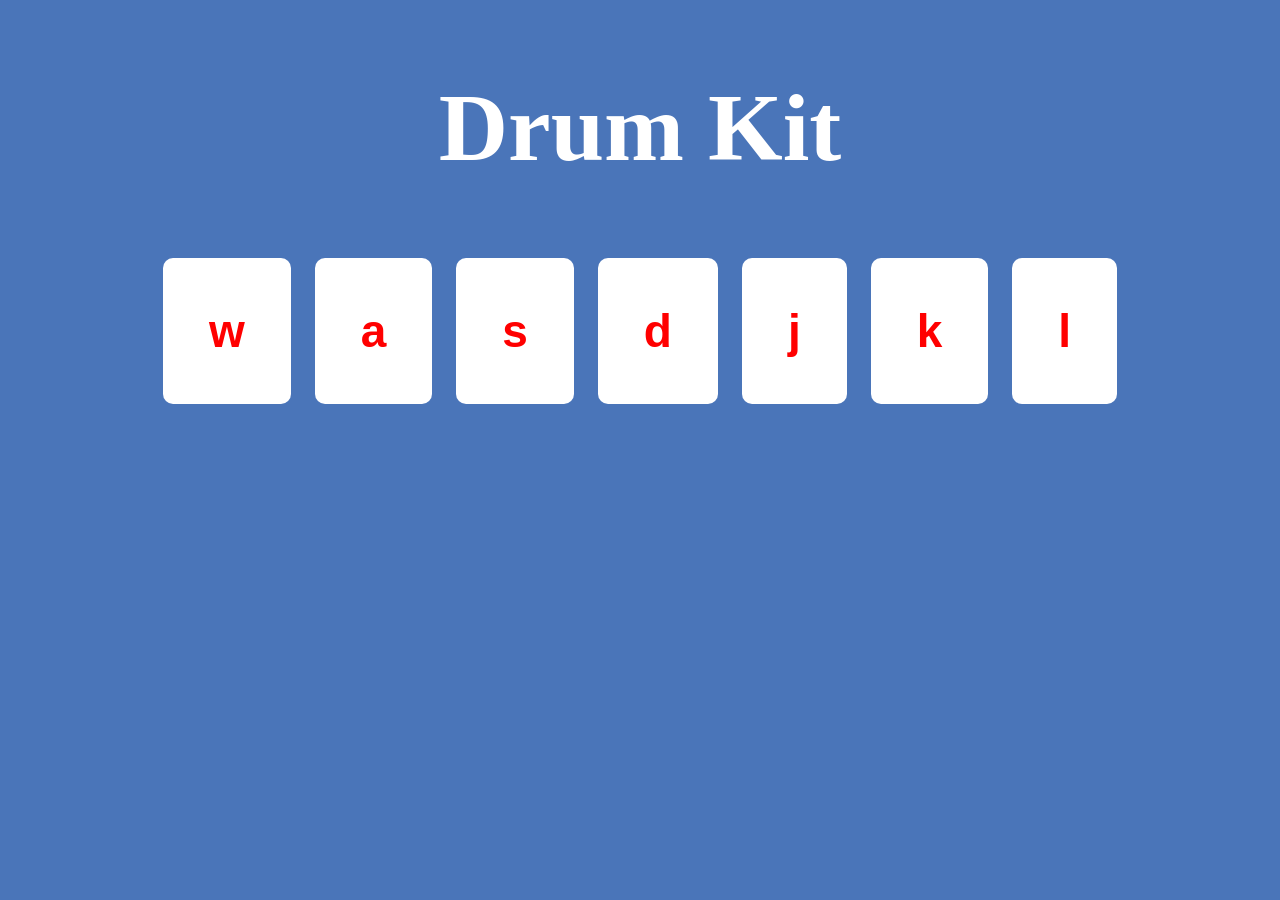
<file: drum_role/index.html>
<!doctype html>
<html lang="en">
  <head>
    <meta charset="UTF-8" />
    <meta name="viewport" content="width=device-width, initial-scale=1.0" />
    <title>Drum Kit</title>
    <link rel="stylesheet" href="style.css" />
  </head>
  <body>
    <h1>Drum Kit</h1>
    <div class="set">
      <button class="w drum">w</button>
      <button class="a drum">a</button>
      <button class="s drum">s</button>
      <button class="d drum">d</button>
      <button class="j drum">j</button>
      <button class="k drum">k</button>
      <button class="l drum">l</button>
    </div>
    <script src="index.js"></script>
  </body>
</html>
</file>
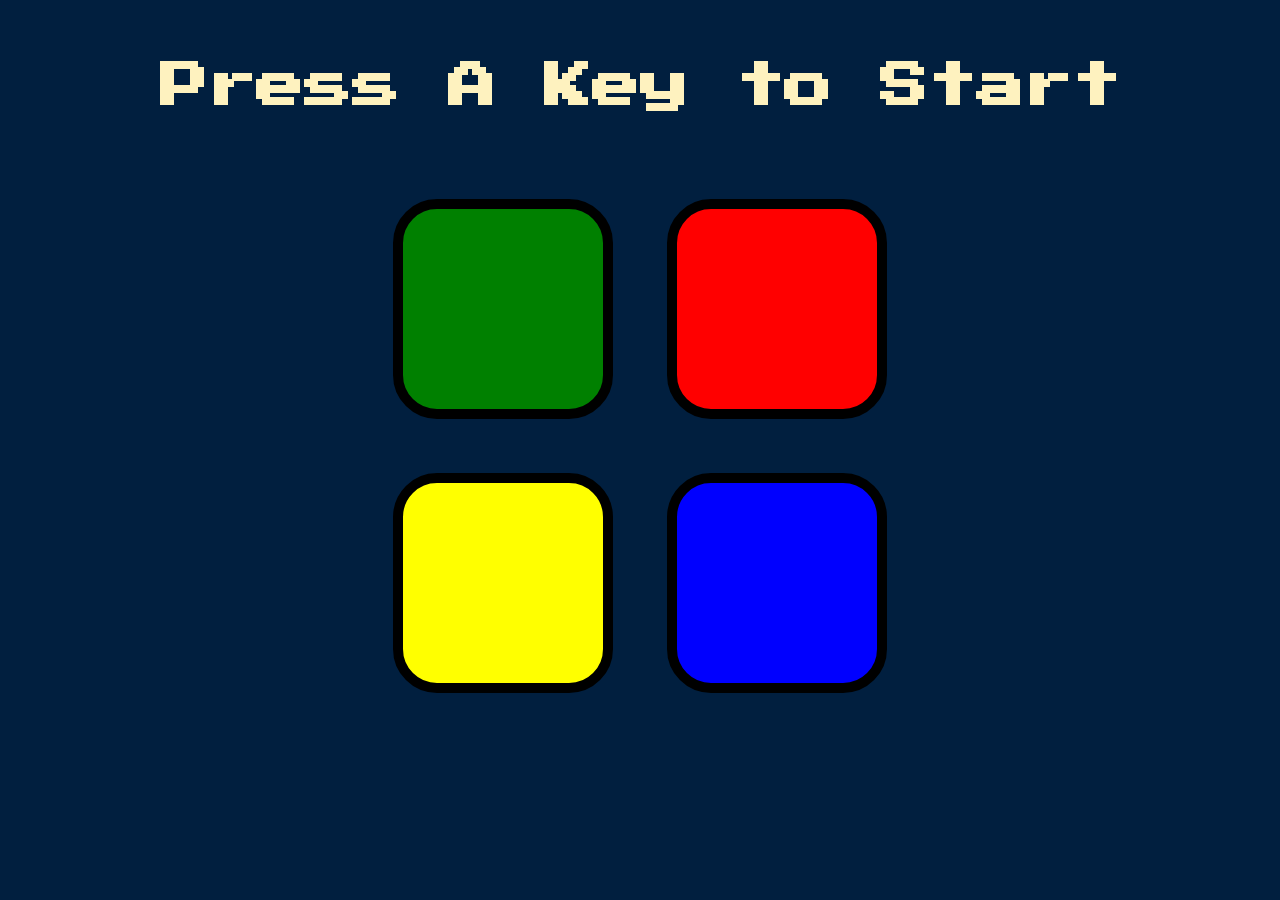
<file: simon_game/index.html>
<!doctype html>
<html lang="en" dir="ltr">
  <head>
    <meta charset="utf-8" />
    <title>Simon</title>
    <link rel="stylesheet" href="style.css" />
    <link
      href="https://fonts.googleapis.com/css?family=Press+Start+2P"
      rel="stylesheet"
    />
  </head>

  <body>
    <h1 id="level-title">Press A Key to Start</h1>
    <div class="container">
      <div lass="row">
        <div type="button" id="green" class="btn green"></div>

        <div type="button" id="red" class="btn red"></div>
      </div>

      <div class="row">
        <div type="button" id="yellow" class="btn yellow"></div>
        <div type="button" id="blue" class="btn blue"></div>
      </div>
    </div>

    <script src="https://ajax.googleapis.com/ajax/libs/jquery/3.3.1/jquery.min.js"></script>
    <script src="index.js" charset="utf-8"></script>
  </body>
</html>
</file>
<file: drum_role/style.css>
body {
  display: flex;
  align-items: center;
  text-align: center;
  flex-direction: column;
  background-image: radial-gradient(
    circle,
    rgb(74, 117, 185),
    rgb(74, 117, 185)
  );
}
h1 {
  font-size: 96px;
  color: white;
}
button {
  background-color: white;
  color: red;
  border: none;
  padding: 46px;
  font-size: 46px;
  border-radius: 10px;
  margin: 10px;
  font-weight: 600;
  font-style: bold;
}
</file>
<file: simon_game/style.css>
body {
  text-align: center;
  background-color: #011f3f;
}

#level-title {
  font-family: "Press Start 2P", cursive;
  font-size: 3rem;
  margin: 5%;
  color: #fef2bf;
}

.container {
  display: block;
  width: 50%;
  margin: auto;
}

.btn {
  margin: 25px;
  display: inline-block;
  height: 200px;
  width: 200px;
  border: 10px solid black;
  border-radius: 20%;
}

.game-over {
  background-color: red;
  opacity: 0.8;
}

.red {
  background-color: red;
}

.green {
  background-color: green;
}

.blue {
  background-color: blue;
}

.yellow {
  background-color: yellow;
}

.pressed {
  box-shadow: 0 0 20px white;
  background-color: grey;
}
</file>
